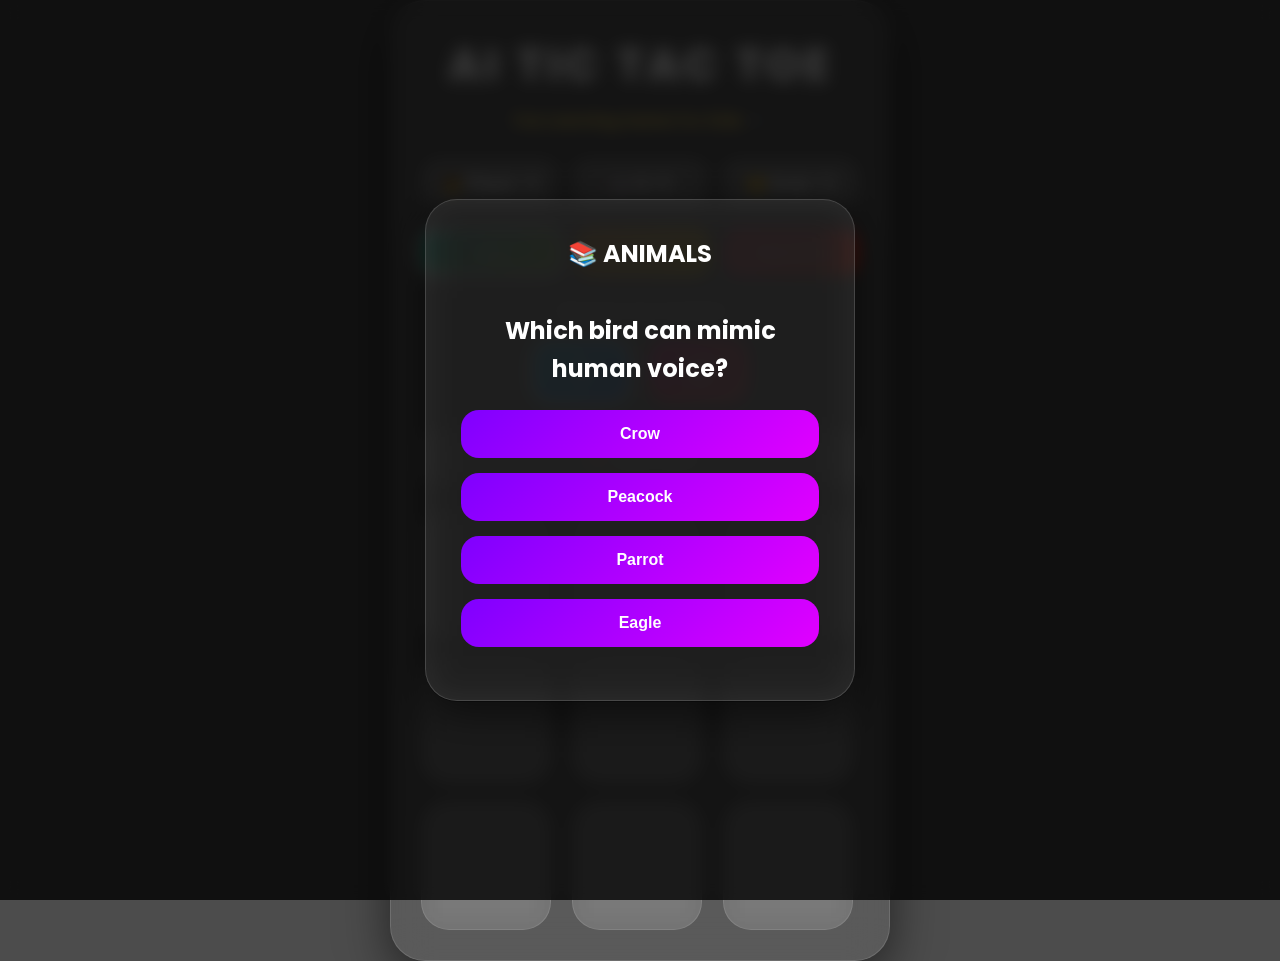
<file: index.html>
<!DOCTYPE html>
<html lang="en">

<head>

    <meta charset="UTF-8">

    <meta name="viewport"
    content="width=device-width, initial-scale=1.0">

    <title>
        AI Tic Tac Toe
    </title>

    <link rel="stylesheet"
    href="style.css">

    <link href=
    "https://fonts.googleapis.com/css2?family=Poppins:wght@300;400;500;600;700&display=swap"
    rel="stylesheet">

</head>

<body>

    <audio id="bgMusic" autoplay loop>

    <source
    src="https://www.soundhelix.com/examples/mp3/SoundHelix-Song-1.mp3"
    type="audio/mpeg">

</audio>
    <div class="container">

        <h1 class="title">
            AI TIC TAC TOE
        </h1>

        <p class="tagline">
            Fun Learning Game For Kids 🎮
        </p>

        <div class="top-section">

            <div class="score-box">

                🧑 Player :
                <span id="playerScore">
                    0
                </span>

            </div>

            <div class="score-box">

                🤖 AI :
                <span id="aiScore">
                    0
                </span>

            </div>

            <div class="score-box">

                🤝 Draw :
                <span id="drawScore">
                    0
                </span>

            </div>

        </div>

        <div class="difficulty-box">

            <button
            class="difficulty active-level"
            id="easyBtn">

                Easy

            </button>

            <button
            class="difficulty"
            id="mediumBtn">

                Medium

            </button>

            <button
            class="difficulty"
            id="hardBtn">

                Impossible

            </button>

        </div>

        <p class="select-text">

            Choose Your Symbol

        </p>

        <div class="symbols">

            <button
            id="xBtn"
            class="symbol-btn active">

                X

            </button>

            <button
            id="oBtn"
            class="symbol-btn">

                O

            </button>

        </div>

        <div class="status"
        id="status">

            🎯 Your Turn

        </div>

        <div class="board">

            <div class="cell"
            data-index="0"></div>

            <div class="cell"
            data-index="1"></div>

            <div class="cell"
            data-index="2"></div>

            <div class="cell"
            data-index="3"></div>

            <div class="cell"
            data-index="4"></div>

            <div class="cell"
            data-index="5"></div>

            <div class="cell"
            data-index="6"></div>

            <div class="cell"
            data-index="7"></div>

            <div class="cell"
            data-index="8"></div>

        </div>

    </div>

    <div class="quiz-popup"
    id="quizPopup">

        <div class="quiz-content">

            <h2 id="question"></h2>

            <div class="options">

                <button class="option"></button>

                <button class="option"></button>

                <button class="option"></button>

                <button class="option"></button>

            </div>

            <p id="quizResult"></p>

        </div>

    </div>

    <div class="game-popup"
    id="gamePopup">

        <div class="popup-content">

            <h2 id="popupTitle"></h2>

            <p id="popupMessage"></p>

            <button id="popupBtn">

                Try Again

            </button>

        </div>

    </div>

    <script src="questions.js"></script>

    <script src="script.js"></script>

</body>

</html>
</file>
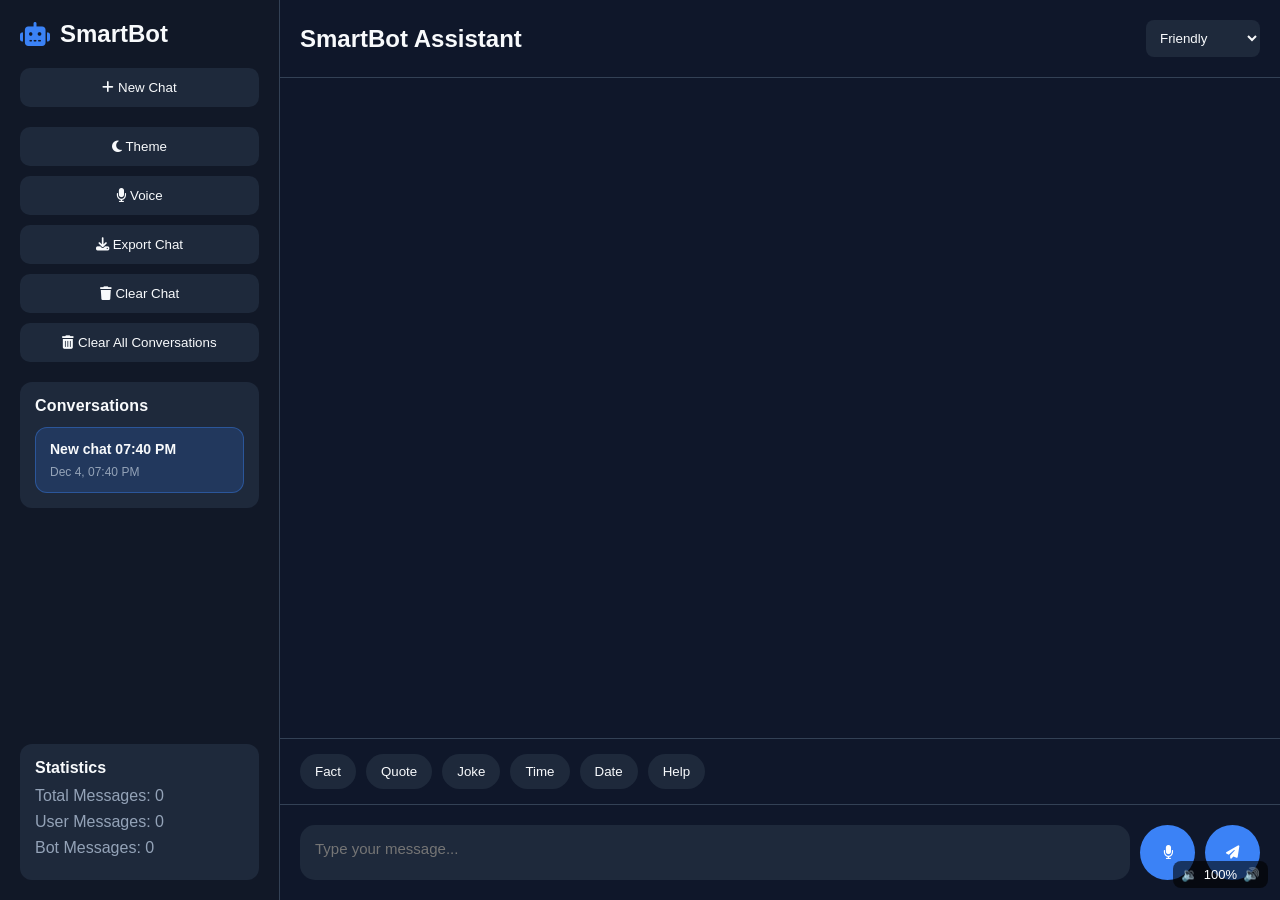
<file: index3.html>
<!DOCTYPE html>
<html lang="en">
<head>
    <meta charset="UTF-8">
    <meta name="viewport" content="width=device-width, initial-scale=1.0">
    <title>SmartBot Assistant</title>
    <link rel="stylesheet" href="style3.css">
    <link rel="stylesheet"
        href="https://cdnjs.cloudflare.com/ajax/libs/font-awesome/6.5.1/css/all.min.css">
</head>
<body>

    <div class="app">

        <aside class="sidebar">
            <div class="logo">
                <i class="fa-solid fa-robot"></i>
                <span>SmartBot</span>
            </div>

            <button id="newChatBtn">
                <i class="fa-solid fa-plus"></i>
                New Chat
            </button>

            <div class="menu">
                <button id="themeBtn">
                    <i class="fa-solid fa-moon"></i>
                    Theme
                </button>

                <button id="voiceBtn">
                    <i class="fa-solid fa-microphone"></i>
                    Voice
                </button>

                <button id="exportBtn">
                    <i class="fa-solid fa-download"></i>
                    Export Chat
                </button>

                <button id="clearBtn">
                    <i class="fa-solid fa-trash"></i>
                    Clear Chat
                </button>

                <button id="clearAllBtn">
                    <i class="fa-solid fa-trash-can"></i>
                    Clear All Conversations
                </button>
            </div>

            <div class="history-panel">
                <h4>Conversations</h4>
                <div id="historyList" class="history-list">
                    No conversations yet.
                </div>
            </div>

            <div class="stats">
                <h4>Statistics</h4>
                <p>Total Messages: <span id="totalMessages">0</span></p>
                <p>User Messages: <span id="userMessages">0</span></p>
                <p>Bot Messages: <span id="botMessages">0</span></p>
            </div>
        </aside>

        <main class="chat-container">

            <header class="chat-header">
                <h2>SmartBot Assistant</h2>

                <select id="personality">
                    <option value="friendly">Friendly</option>
                    <option value="teacher">Teacher</option>
                    <option value="professional">Professional</option>
                    <option value="motivator">Motivator</option>
                </select>
            </header>

            <div id="chatBox" class="chat-box"></div>

            <div class="quick-actions">
                <button class="quick-btn">Fact</button>
                <button class="quick-btn">Quote</button>
                <button class="quick-btn">Joke</button>
                <button class="quick-btn">Time</button>
                <button class="quick-btn">Date</button>
                <button class="quick-btn">Help</button>
            </div>

            <div class="typing-area">

                <textarea
                    id="userInput"
                    placeholder="Type your message..."
                    rows="1"></textarea>

                <button id="micBtn">
                    <i class="fa-solid fa-microphone"></i>
                </button>

                <button id="sendBtn">
                    <i class="fa-solid fa-paper-plane"></i>
                </button>

            </div>

        </main>

    </div>

    <script src="script3.js"></script>
</body>
</html>
</file>
<file: style.css>
@import url('https://fonts.googleapis.com/css2?family=Poppins:wght@300;400;500;600;700&display=swap');

*{
    margin:0;
    padding:0;
    box-sizing:border-box;
}

body{

    min-height:100vh;

    display:flex;
    justify-content:center;
    align-items:center;

    font-family:'Poppins',sans-serif;

    overflow:hidden;

    background-image:
    linear-gradient(
        rgba(0,0,0,0.7),
        rgba(0,0,0,0.7)
    ),
    url("https://picsum.photos/1920/1080");

    background-size:cover;
    background-position:center;

    animation:bgZoom 15s linear infinite alternate;
}

@keyframes bgZoom{

    from{

        background-size:100%;
    }

    to{

        background-size:115%;
    }
}

.container{

    width:500px;

    padding:30px;

    border-radius:35px;

    background:
    rgba(255,255,255,0.08);

    backdrop-filter:blur(20px);

    border:
    1px solid rgba(255,255,255,0.12);

    box-shadow:
    0 15px 50px rgba(0,0,0,0.55);

    text-align:center;

    animation:fadeIn 1s ease;
}

@keyframes fadeIn{

    from{

        opacity:0;

        transform:
        translateY(30px);
    }

    to{

        opacity:1;

        transform:
        translateY(0);
    }
}

.title{

    color:white;

    font-size:2.8rem;

    font-weight:700;

    letter-spacing:4px;

    margin-bottom:10px;

    text-shadow:
    0 0 20px rgba(255,255,255,0.45);
}

.tagline{

    color:#ffe066;

    font-size:1rem;

    font-weight:600;

    margin-bottom:25px;
}

.top-section{

    display:flex;

    gap:12px;

    margin-bottom:20px;
}

.score-box{

    flex:1;

    padding:14px;

    border-radius:18px;

    background:
    rgba(255,255,255,0.12);

    color:white;

    font-size:0.95rem;

    font-weight:600;

    backdrop-filter:blur(10px);

    transition:0.3s;
}

.score-box:hover{

    transform:
    translateY(-3px);

    background:
    rgba(255,255,255,0.18);
}

.difficulty-box{

    display:flex;

    gap:12px;

    margin-bottom:22px;
}

.difficulty{

    flex:1;

    padding:13px;

    border:none;

    border-radius:16px;

    cursor:pointer;

    color:white;

    font-weight:700;

    transition:0.35s;

    position:relative;

    overflow:hidden;
}

.difficulty::before{

    content:"";

    position:absolute;

    top:0;
    left:-120%;

    width:120%;
    height:100%;

    background:
    linear-gradient(
        120deg,
        transparent,
        rgba(255,255,255,0.35),
        transparent
    );

    transition:0.7s;
}

.difficulty:hover::before{

    left:120%;
}

.difficulty:hover{

    transform:
    translateY(-4px)
    scale(1.04);
}

#easyBtn{

    background:
    linear-gradient(
        135deg,
        #00b09b,
        #96c93d
    );
}

#mediumBtn{

    background:
    linear-gradient(
        135deg,
        #f7971e,
        #ffd200
    );
}

#hardBtn{

    background:
    linear-gradient(
        135deg,
        #ff416c,
        #ff4b2b
    );
}

.active-level{

    border:3px solid white;

    box-shadow:
    0 0 18px rgba(255,255,255,0.45);
}

.select-text{

    color:white;

    font-size:1rem;

    font-weight:500;

    margin-bottom:16px;
}

.symbols{

    display:flex;

    justify-content:center;

    gap:18px;

    margin-bottom:25px;
}

.symbol-btn{

    width:100px;

    height:65px;

    border:none;

    border-radius:20px;

    color:white;

    font-size:1.7rem;

    font-weight:700;

    cursor:pointer;

    transition:0.35s;

    position:relative;

    overflow:hidden;
}

.symbol-btn::before{

    content:"";

    position:absolute;

    top:0;
    left:-120%;

    width:120%;
    height:100%;

    background:
    linear-gradient(
        120deg,
        transparent,
        rgba(255,255,255,0.4),
        transparent
    );

    transition:0.7s;
}

.symbol-btn:hover::before{

    left:120%;
}

.symbol-btn:hover{

    transform:
    scale(1.08);
}

#xBtn{

    background:
    linear-gradient(
        135deg,
        #00c6ff,
        #0072ff
    );
}

#oBtn{

    background:
    linear-gradient(
        135deg,
        #ff0080,
        #ff4d4d
    );
}

.active{

    border:3px solid white;

    box-shadow:
    0 0 22px rgba(255,255,255,0.45);
}

.status{

    padding:16px;

    border-radius:18px;

    margin-bottom:24px;

    color:white;

    font-weight:600;

    background:
    rgba(255,255,255,0.12);

    backdrop-filter:blur(10px);
}

.board{

    display:grid;

    grid-template-columns:repeat(3,1fr);

    gap:15px;
}

.cell{

    width:130px;

    height:130px;

    border-radius:28px;

    background:
    rgba(255,255,255,0.12);

    border:
    1px solid rgba(255,255,255,0.1);

    display:flex;

    justify-content:center;
    align-items:center;

    font-size:3.5rem;

    font-weight:700;

    cursor:pointer;

    transition:0.35s;

    position:relative;

    overflow:hidden;

    backdrop-filter:blur(12px);
}

.cell:hover{

    transform:
    translateY(-5px)
    scale(1.04);

    background:
    rgba(255,255,255,0.2);
}

.cell::before{

    content:"";

    position:absolute;

    inset:0;

    background:
    linear-gradient(
        120deg,
        transparent,
        rgba(255,255,255,0.12),
        transparent
    );

    transform:
    translateX(-100%);

    transition:0.6s;
}

.cell:hover::before{

    transform:
    translateX(100%);
}

.winner{

    background:
    linear-gradient(
        135deg,
        #00f260,
        #0575e6
    ) !important;

    color:white !important;

    box-shadow:
    0 0 30px rgba(0,242,96,0.85);
}

.quiz-popup,
.game-popup{

    position:fixed;

    inset:0;

    display:flex;

    justify-content:center;
    align-items:center;

    background:
    rgba(0,0,0,0.78);

    backdrop-filter:blur(8px);

    z-index:9999;

    animation:popupFade 0.4s ease;
}

.game-popup{

    display:none;
}

.quiz-content,
.popup-content{

    width:430px;

    padding:35px;

    border-radius:32px;

    text-align:center;

    background:
    rgba(255,255,255,0.1);

    border:
    1px solid rgba(255,255,255,0.15);

    backdrop-filter:blur(18px);

    box-shadow:
    0 12px 45px rgba(0,0,0,0.55);

    animation:popupScale 0.4s ease;
}

.quiz-content h2,
.popup-content h2{

    color:white;

    font-size:1.5rem;

    margin-bottom:22px;

    line-height:1.6;
}

.popup-content p{

    color:#ffe066;

    font-size:1.1rem;

    margin-bottom:25px;

    font-weight:600;
}

.options{

    display:grid;

    gap:15px;
}

.option,
#popupBtn{

    padding:15px;

    border:none;

    border-radius:18px;

    cursor:pointer;

    color:white;

    font-size:1rem;

    font-weight:700;

    transition:0.35s;

    position:relative;

    overflow:hidden;
}

.option::before,
#popupBtn::before{

    content:"";

    position:absolute;

    top:0;
    left:-120%;

    width:120%;
    height:100%;

    background:
    linear-gradient(
        120deg,
        transparent,
        rgba(255,255,255,0.35),
        transparent
    );

    transition:0.7s;
}

.option:hover::before,
#popupBtn:hover::before{

    left:120%;
}

.option:hover,
#popupBtn:hover{

    transform:
    translateY(-4px)
    scale(1.03);
}

.option{

    background:
    linear-gradient(
        135deg,
        #7f00ff,
        #e100ff
    );
}

#popupBtn{

    background:
    linear-gradient(
        135deg,
        #ff512f,
        #dd2476
    );
}

#quizResult{

    margin-top:18px;

    color:white;

    font-weight:600;

    font-size:1rem;
}

.blast{

    position:fixed;

    border-radius:50%;

    pointer-events:none;

    z-index:99999;

    animation:
    megaBlast 2s ease-out forwards;
}

@keyframes megaBlast{

    0%{

        transform:
        translate(-50%,-50%)
        scale(1);

        opacity:1;
    }

    100%{

        transform:
        translate(
        calc(-50% + var(--x)),
        calc(-50% + var(--y))
        )
        scale(0);

        opacity:0;
    }
}

@keyframes popupFade{

    from{

        opacity:0;
    }

    to{

        opacity:1;
    }
}

@keyframes popupScale{

    from{

        transform:
        scale(0.7);

        opacity:0;
    }

    to{

        transform:
        scale(1);

        opacity:1;
    }
}
</file>
<file: style3.css>
*{
    margin:0;
    padding:0;
    box-sizing:border-box;
    font-family:'Segoe UI',sans-serif;
}

:root{
    --bg:#0f172a;
    --sidebar:#111827;
    --card:#1e293b;
    --text:#f8fafc;
    --secondary:#94a3b8;
    --accent:#3b82f6;
    --border:#334155;
}

body.light{
    --bg:#f1f5f9;
    --sidebar:#ffffff;
    --card:#ffffff;
    --text:#0f172a;
    --secondary:#64748b;
    --accent:#2563eb;
    --border:#dbeafe;
}

body{
    background:var(--bg);
    color:var(--text);
    height:100vh;
    overflow:hidden;
}

.app{
    display:flex;
    height:100vh;
}

/* Sidebar */

.sidebar{
    width:280px;
    background:var(--sidebar);
    border-right:1px solid var(--border);
    padding:20px;
    display:flex;
    flex-direction:column;
    gap:20px;
}

.logo{
    display:flex;
    align-items:center;
    gap:10px;
    font-size:24px;
    font-weight:700;
}

.logo i{
    color:var(--accent);
}

.sidebar button{
    width:100%;
    padding:12px;
    border:none;
    border-radius:10px;
    cursor:pointer;
    background:var(--card);
    color:var(--text);
    transition:.3s;
}

.sidebar button:hover{
    transform:translateY(-2px);
    background:var(--accent);
}

.menu{
    display:flex;
    flex-direction:column;
    gap:10px;
}

.stats{
    margin-top:auto;
    background:var(--card);
    padding:15px;
    border-radius:12px;
}

.stats h4{
    margin-bottom:10px;
}

.stats p{
    margin:8px 0;
    color:var(--secondary);
}

.history-panel{
    background:var(--card);
    padding:15px;
    border-radius:12px;
    display:flex;
    flex-direction:column;
    gap:12px;
    max-height:320px;
    overflow:hidden;
}

.history-panel h4{
    margin:0;
    font-size:16px;
    letter-spacing:0.01em;
}

.history-list{
    display:flex;
    flex-direction:column;
    gap:10px;
    max-height:240px;
    overflow-y:auto;
    color:var(--text);
}

.history-item{
    cursor:pointer;
    padding:12px 14px;
    border-radius:12px;
    background:rgba(255,255,255,0.05);
    color:var(--text);
    font-size:13px;
    line-height:1.4;
    border:1px solid transparent;
    transition:background .2s,border .2s;
}

.history-item:hover{
    background:rgba(255,255,255,0.1);
    border-color:rgba(255,255,255,0.15);
}

.history-item.active{
    background:rgba(59,130,246,0.18);
    border-color:rgba(59,130,246,0.4);
}

.history-title{
    font-size:14px;
    font-weight:600;
    color:var(--text);
}

.history-meta{
    font-size:12px;
    color:var(--secondary);
    margin-top:4px;
}

/* Chat */

.chat-container{
    flex:1;
    display:flex;
    flex-direction:column;
    height:100vh;
}

.chat-header{
    display:flex;
    justify-content:space-between;
    align-items:center;
    padding:20px;
    border-bottom:1px solid var(--border);
}

.chat-header h2{
    font-size:24px;
}

.chat-header select{
    padding:10px;
    border-radius:8px;
    background:var(--card);
    color:var(--text);
    border:none;
}

.chat-box{
    flex:1;
    overflow-y:auto;
    padding:20px;
    display:flex;
    flex-direction:column;
    gap:15px;
}

/* Messages */

.message{
    display:flex;
    gap:12px;
    max-width:80%;
    animation:fadeIn .3s ease;
}

.message.user{
    align-self:flex-end;
    flex-direction:row-reverse;
}

.message.user .text{
    background:var(--accent);
}

.message.bot .text{
    background:var(--card);
}

.avatar{
    width:42px;
    height:42px;
    border-radius:50%;
    background:var(--accent);
    display:flex;
    justify-content:center;
    align-items:center;
    color:white;
    flex-shrink:0;
}

.text{
    padding:14px 18px;
    border-radius:16px;
    line-height:1.6;
    word-wrap:break-word;
}

/* Quick Buttons */

.quick-actions{
    display:flex;
    gap:10px;
    flex-wrap:wrap;
    padding:15px 20px;
    border-top:1px solid var(--border);
}

.quick-btn{
    padding:10px 15px;
    border:none;
    border-radius:25px;
    cursor:pointer;
    background:var(--card);
    color:var(--text);
    transition:.3s;
}

.quick-btn:hover{
    background:var(--accent);
}

/* Input Area */

.typing-area{
    display:flex;
    align-items:center;
    gap:10px;
    padding:20px;
    border-top:1px solid var(--border);
}

.typing-area textarea{
    flex:1;
    resize:none;
    border:none;
    outline:none;
    background:var(--card);
    color:var(--text);
    padding:15px;
    border-radius:15px;
    min-height:55px;
    max-height:150px;
    font-size:15px;
}

.typing-area button{
    width:55px;
    height:55px;
    border:none;
    border-radius:50%;
    background:var(--accent);
    color:white;
    cursor:pointer;
    transition:.3s;
}

.typing-area button:hover{
    transform:scale(1.05);
}

/* Typing Animation */

.typing{
    display:flex;
    gap:5px;
    padding:10px;
}

.typing span{
    width:8px;
    height:8px;
    border-radius:50%;
    background:var(--secondary);
    animation:blink 1s infinite;
}

.typing span:nth-child(2){
    animation-delay:.2s;
}

.typing span:nth-child(3){
    animation-delay:.4s;
}

@keyframes blink{
    0%,100%{
        opacity:.3;
    }
    50%{
        opacity:1;
    }
}

@keyframes fadeIn{
    from{
        opacity:0;
        transform:translateY(10px);
    }
    to{
        opacity:1;
        transform:translateY(0);
    }
}

/* Scrollbar */

.chat-box::-webkit-scrollbar{
    width:8px;
}

.chat-box::-webkit-scrollbar-thumb{
    background:var(--accent);
    border-radius:10px;
}

/* Responsive */

@media(max-width:900px){

    .sidebar{
        display:none;
    }

    .chat-container{
        width:100%;
    }

    .message{
        max-width:95%;
    }

    .quick-actions{
        overflow-x:auto;
    }
}

@media(max-width:500px){

    .chat-header h2{
        font-size:18px;
    }

    .typing-area{
        padding:10px;
    }

    .typing-area textarea{
        min-height:50px;
    }

    .typing-area button{
        width:50px;
        height:50px;
    }
}
</file>
